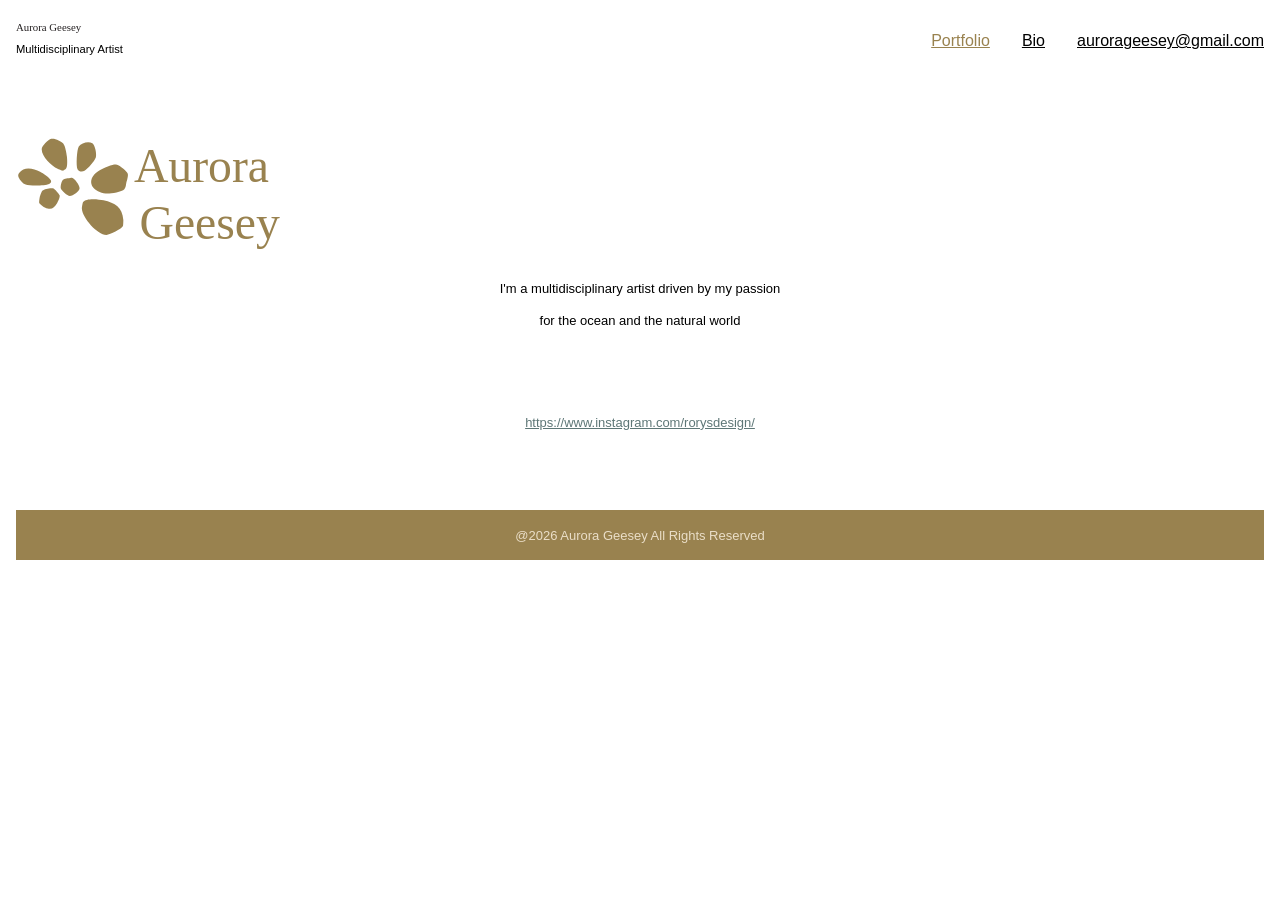
<file: index.html>
<!DOCTYPE html>
<html lang="en">
<head>
    <meta charset="UTF-8">
    <meta name="viewport" content="width=device-width, initial-scale=1.0">
    <title>Aurora Geesey</title>
    <link rel="stylesheet" href="styles.css">
<link rel="icon" type="image/png" href="images/favicon-96x96.png" sizes="96x96"/>
<link rel="icon" type="image/svg+xml" href="images/favicon.svg"/>
<link rel="shortcut icon" href="images/favicon.ico"/>
<link rel="apple-touch-icon" sizes="180x180" href="images/apple-touch-icon.png"/>
<meta name="apple-mobile-web-app-title" content="Aurora Geesey"/>
<link rel="manifest" href="images/site.webmanifest"/>
</head>
<body>
  <header>
    <div style="display: flex; flex-direction:column; justify-content: center; align-items: center;">
    <img class="aurorageesey" src="images/aurora-geesey.svg" alt="Aurora Geesey">
    <p class="multidisciplinary-artist">Multidisciplinary Artist</p></div>

    <nav>
        <a href="index.html" class="active">Portfolio</a>
        <a href="bio.html">Bio</a>
        <a href="mailto:aurorageesey@gmail.com">aurorageesey@gmail.com</a>
    </nav>

  </header>  
<main>
    <section class="headline">
        <img src="images/Self-Branding-Logo.svg" class="homepagelogo" alt="Aurora Geesey Logo">
        <p class="caption">I'm a multidisciplinary artist driven  by my passion<br> for the ocean and the natural world</p>
        <a href="https://www.instagram.com/rorysdesign/" class="insta">https://www.instagram.com/rorysdesign/</a>
    </section>

    <section>
        <!-- Elfsight Portfolio | Portfolio -->
<script src="https://elfsightcdn.com/platform.js" async></script>
<div class="elfsight-app-fe65f5d8-5d8f-4673-93fb-08cb338e35ad" data-elfsight-app-lazy></div>
    </section>
</main>
 <footer>
    <p>@2026 Aurora Geesey All Rights Reserved</p>
  </footer>
</body>
</html>
</file>
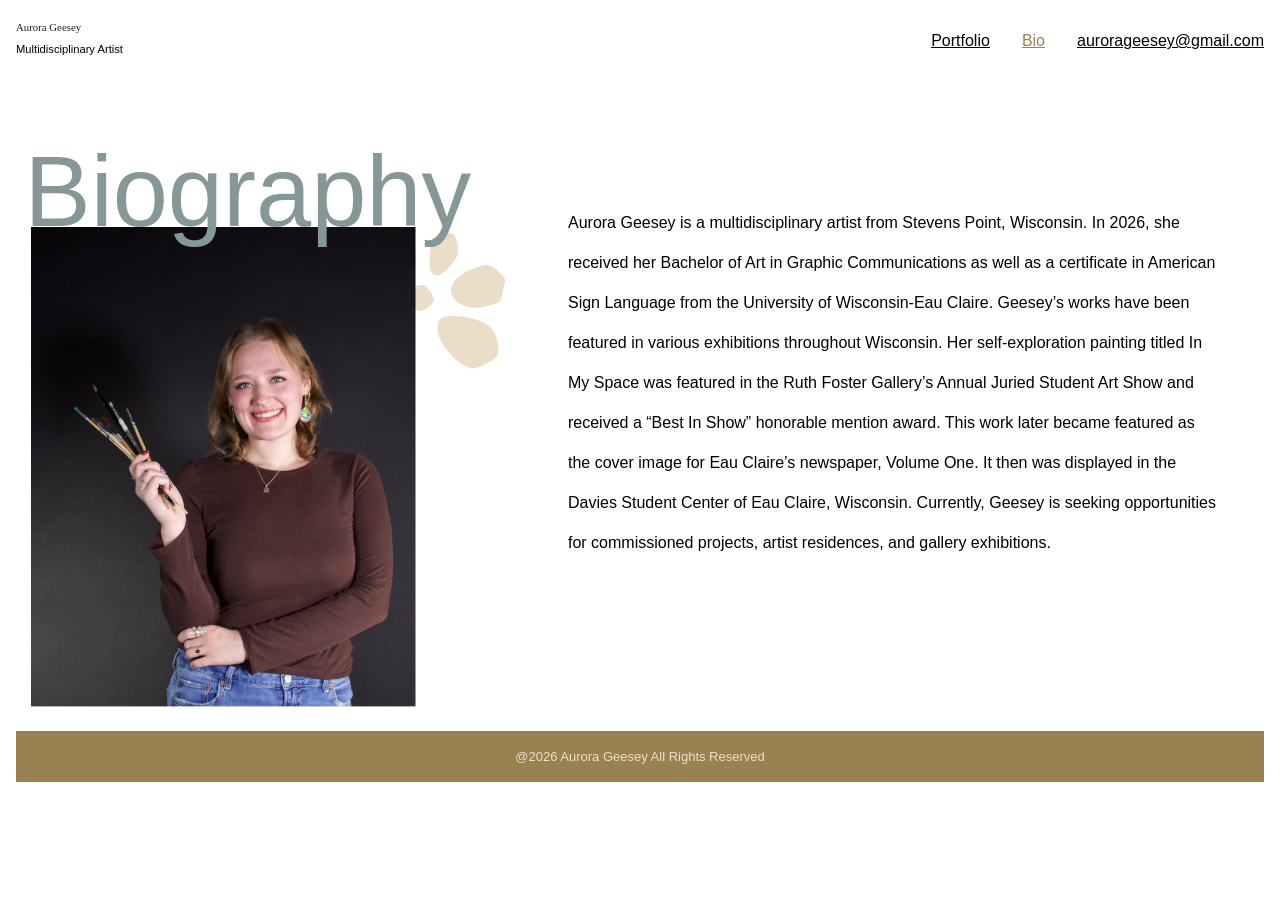
<file: bio.html>
<!DOCTYPE html>
<html lang="en">
<head>
    <meta charset="UTF-8">
    <meta name="viewport" content="width=device-width, initial-scale=1.0">
    <title>Aurora Geesey</title>
    <link rel="stylesheet" href="styles.css">
<link rel="icon" type="image/png" href="images/favicon-96x96.png" sizes="96x96"/>
<link rel="icon" type="image/svg+xml" href="images/favicon.svg"/>
<link rel="shortcut icon" href="images/favicon.ico"/>
<link rel="apple-touch-icon" sizes="180x180" href="images/apple-touch-icon.png"/>
<meta name="apple-mobile-web-app-title" content="Aurora Geesey"/>
<link rel="manifest" href="images/site.webmanifest"/>
</head>
<body class="bio">
 <header>
    <div style="display: flex; flex-direction:column; justify-content: center; align-items: center;">
    <img class="aurorageesey" src="images/aurora-geesey.svg" alt="Aurora Geesey">
    <p class="multidisciplinary-artist">Multidisciplinary Artist</p></div>

    <nav>
        <a href="index.html" >Portfolio</a>
        <a href="bio.html" class="active">Bio</a>
        <a href="mailto:aurorageesey@gmail.com">aurorageesey@gmail.com</a>
    </nav>

  </header>  
  <main>
    <div class="biography">
<h1>Biography</h1>
<img class="headshot" src="images/headshot-with-logo.svg" alt="creative headshot holding paint brushes">
</div>

<p class="bio-caption">Aurora Geesey is a multidisciplinary artist from Stevens Point, Wisconsin. In 2026, she received her Bachelor of Art in Graphic Communications as well as a certificate in American Sign Language from the University of Wisconsin-Eau Claire. Geesey’s works have been featured in various exhibitions throughout Wisconsin. Her self-exploration painting titled In My Space was featured in the Ruth Foster Gallery’s Annual Juried Student Art Show and received a “Best In Show” honorable mention award. This work later became featured as the cover image for Eau Claire’s newspaper, Volume One. It then was displayed in the Davies Student Center of Eau Claire, Wisconsin. Currently, Geesey is seeking opportunities for commissioned projects, artist residences, and gallery exhibitions. </p>
  </main>
  <footer>
    <p>@2026 Aurora Geesey All Rights Reserved</p>
  </footer>
</body>
</html>
</file>
<file: styles.css>
body{
    font-family: Arial, Helvetica, sans-serif;
    margin: 1rem;
}

.aurorageesey{
   
    display: flex;
    justify-content: center;
    max-width: 150px;

}

.multidisciplinary-artist{
    display: flex;
    justify-content: center;
    font-size: .7rem;
    margin-top: 0.5rem;
}

footer{
    background-color: #99824f;
    padding: .3rem;
    font-size: small;
    font-family: Arial, Helvetica, sans-serif;
    color: #eadec8;
    display: flex;
    justify-content: center;
}

.caption{
    text-align: center;
    display: flex;
    justify-content: center;
    line-height: 2.5;
    padding-left: 3rem;
    padding-right: 3rem;
    padding-bottom: 3rem;
    padding-top: .5rem;
    font-size: small;
}

.insta{
    display: flex;
    justify-content: center;
    padding: 1rem;
    padding-bottom: 5rem;
    font-size: small;
    color: #5e7777;
}

.homepagelogo{
    display: flex;
    justify-self: center;
    padding-top: 4rem;
    max-width: 350px;
}

nav{
    display: flex;
   align-items: center;
   justify-content: space-evenly;
}

nav a{
    color: black;
}

a:hover{
    color: #99824f;
}


.active{
    color: #99824f;
}

.headshot{
   width: 100%;
    padding-top: 9rem;
}

.biography h1{
    font-family: Arial, Helvetica, sans-serif;
    color: #869797;
    font-weight: 500;
    font-size: 6.2rem;
    position: absolute;
    top: -0.85rem;
    left: -.4rem;
}

.biography{
    position: relative; 
    max-width: 400px;
    margin: 1rem auto;
}

.logo{
    max-width: 100%;
    max-width: 100px;
}

.bio-caption{
    line-height: 2.5;
    display: flex;
    justify-content: center;
    padding: 3rem;
    padding-top: 1rem;
}

@media (min-width:1200px){
   
    .bio main{
        display: flex;
        align-items: center;
    }

    .biography{
        max-width: 900px;
        width: 38%;
    }

    .bio-caption{
        max-width: calc(100% - 600px);
    }

    header{
        display: flex;
        justify-content: space-between;
    }

    nav{
        gap: 2rem;
    }
}
</file>
